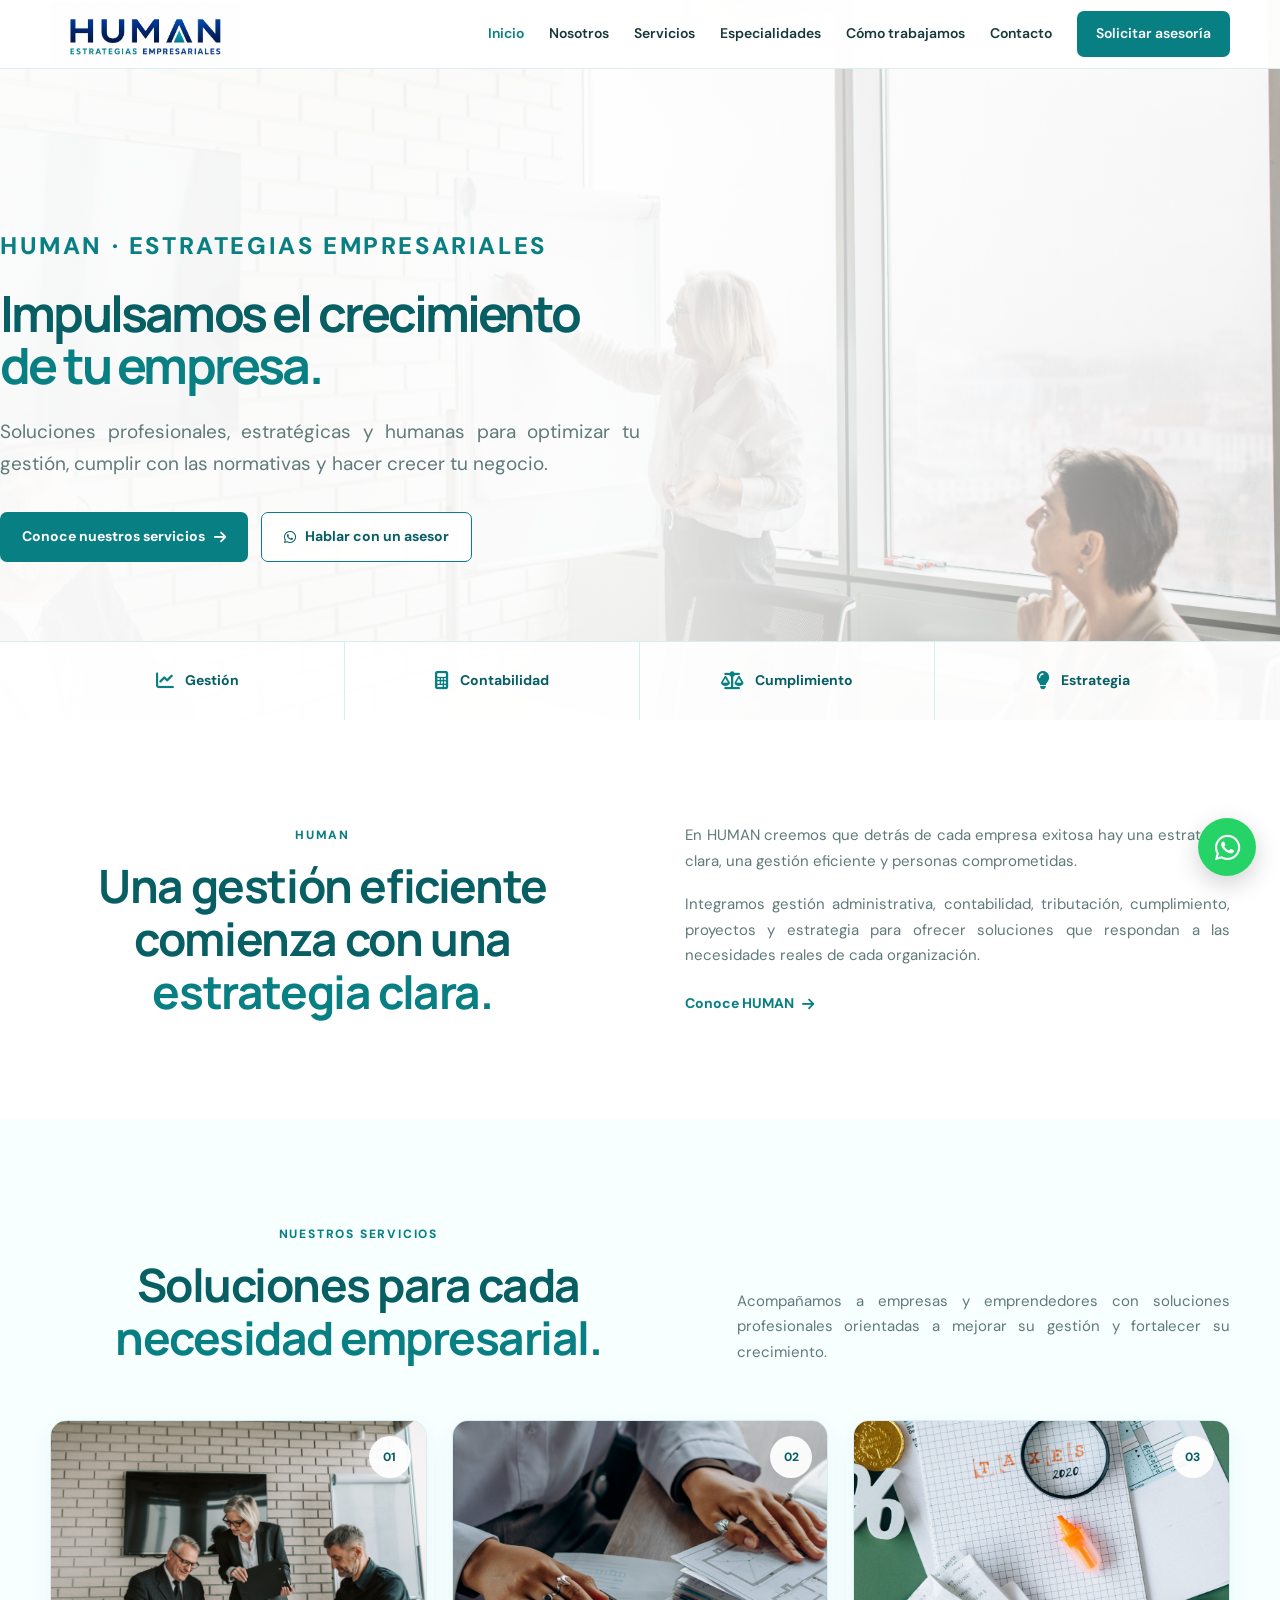
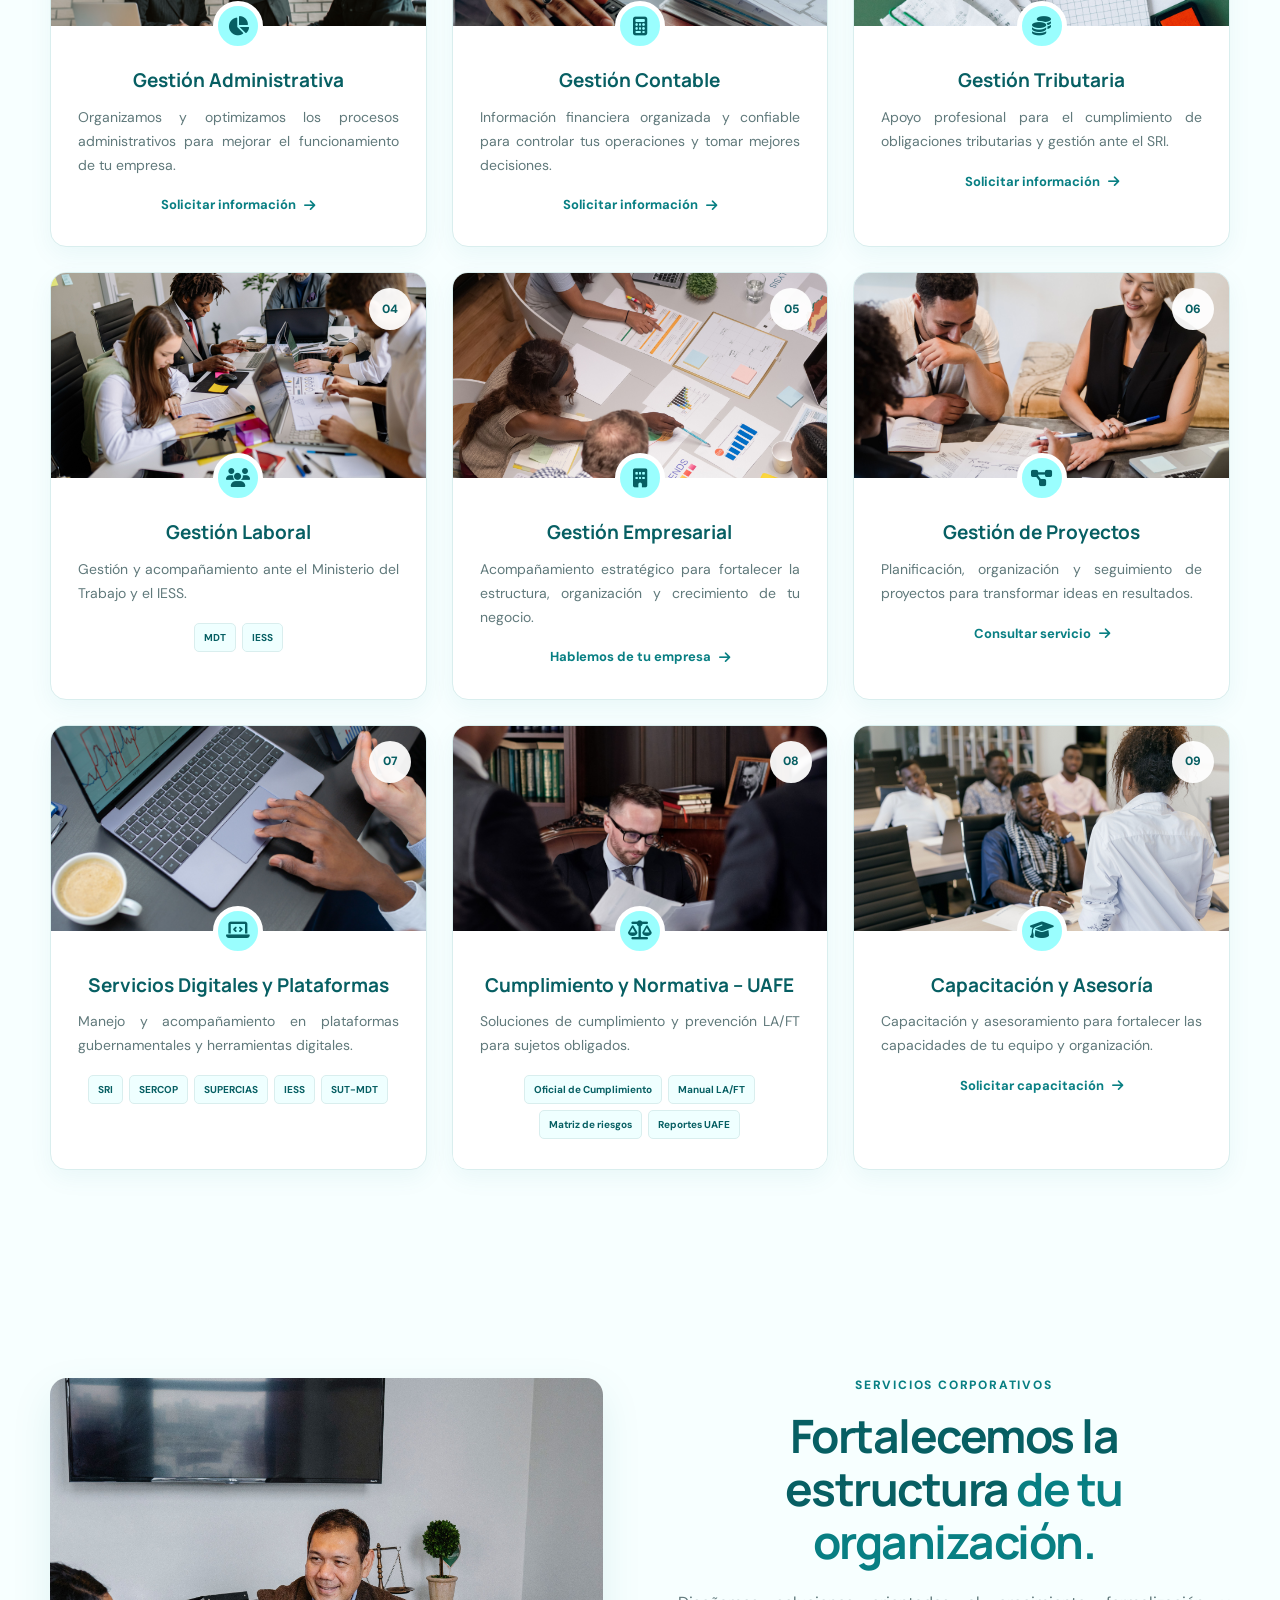
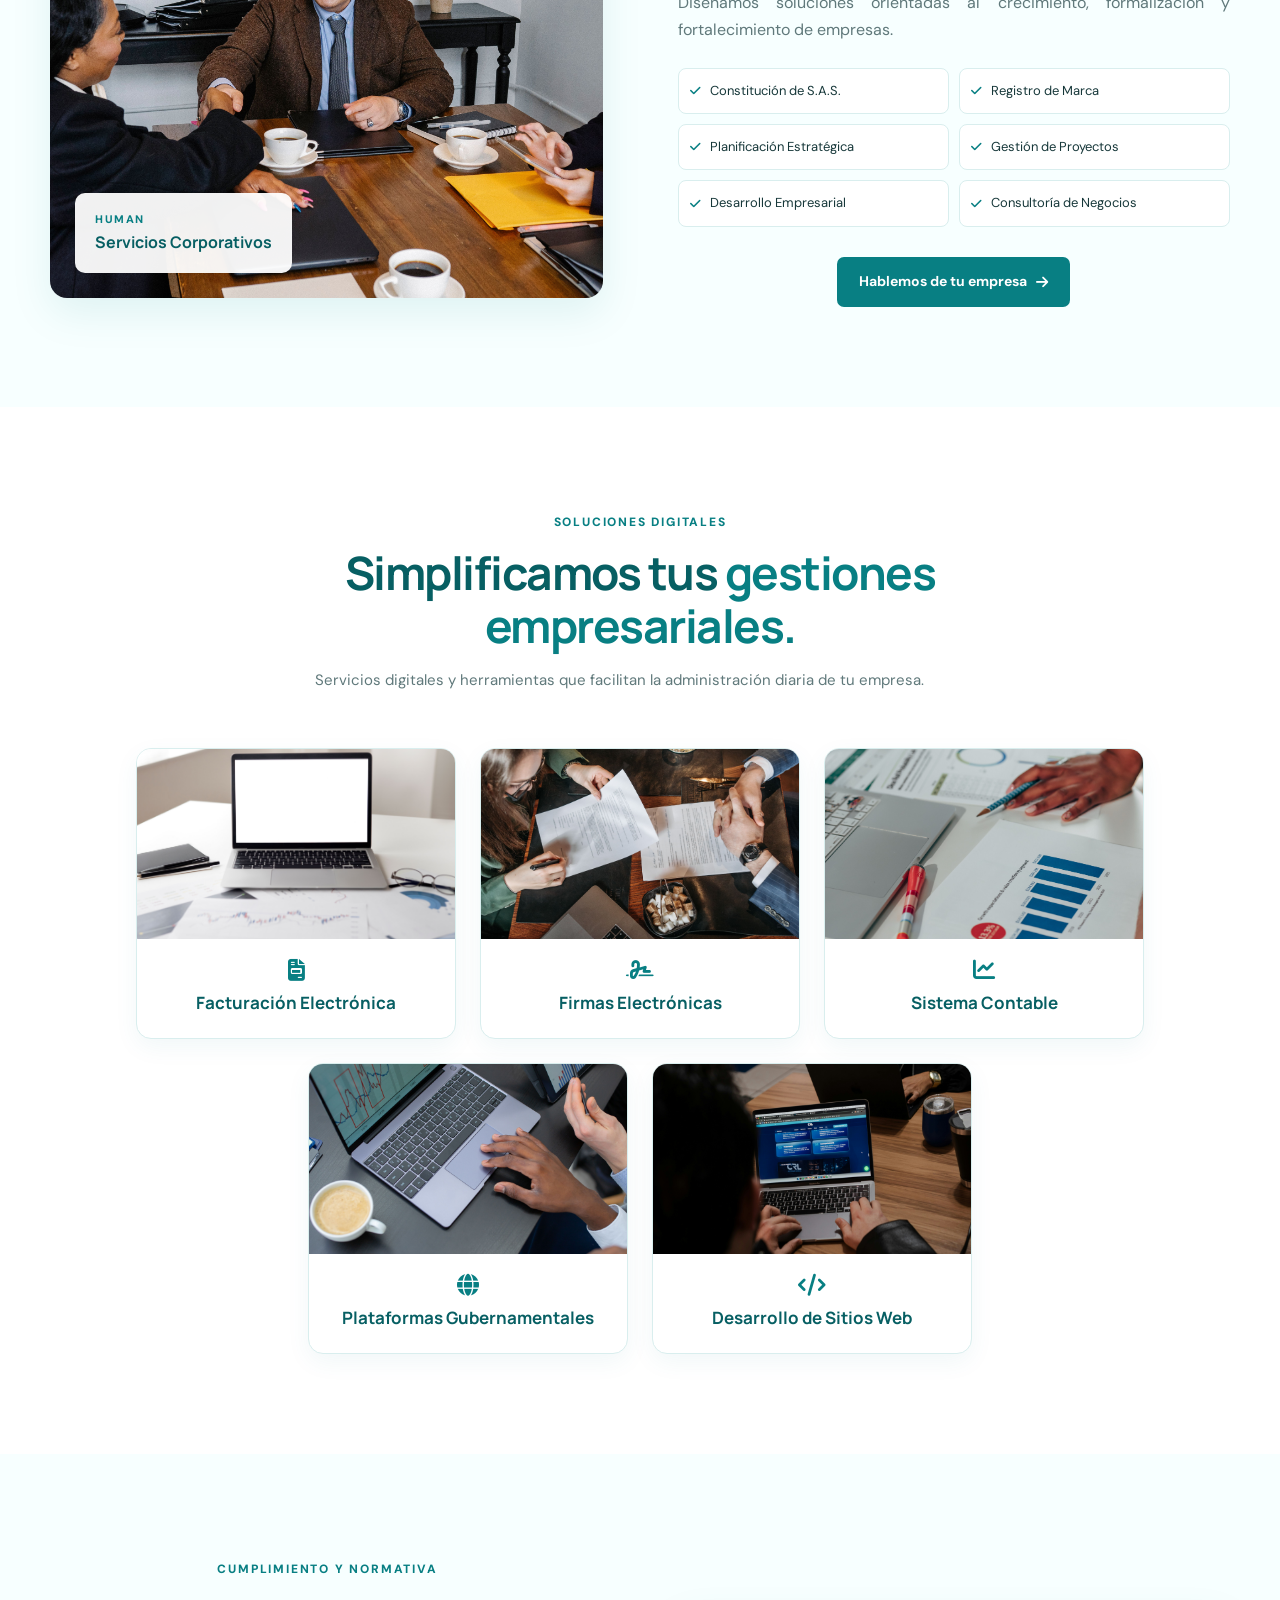
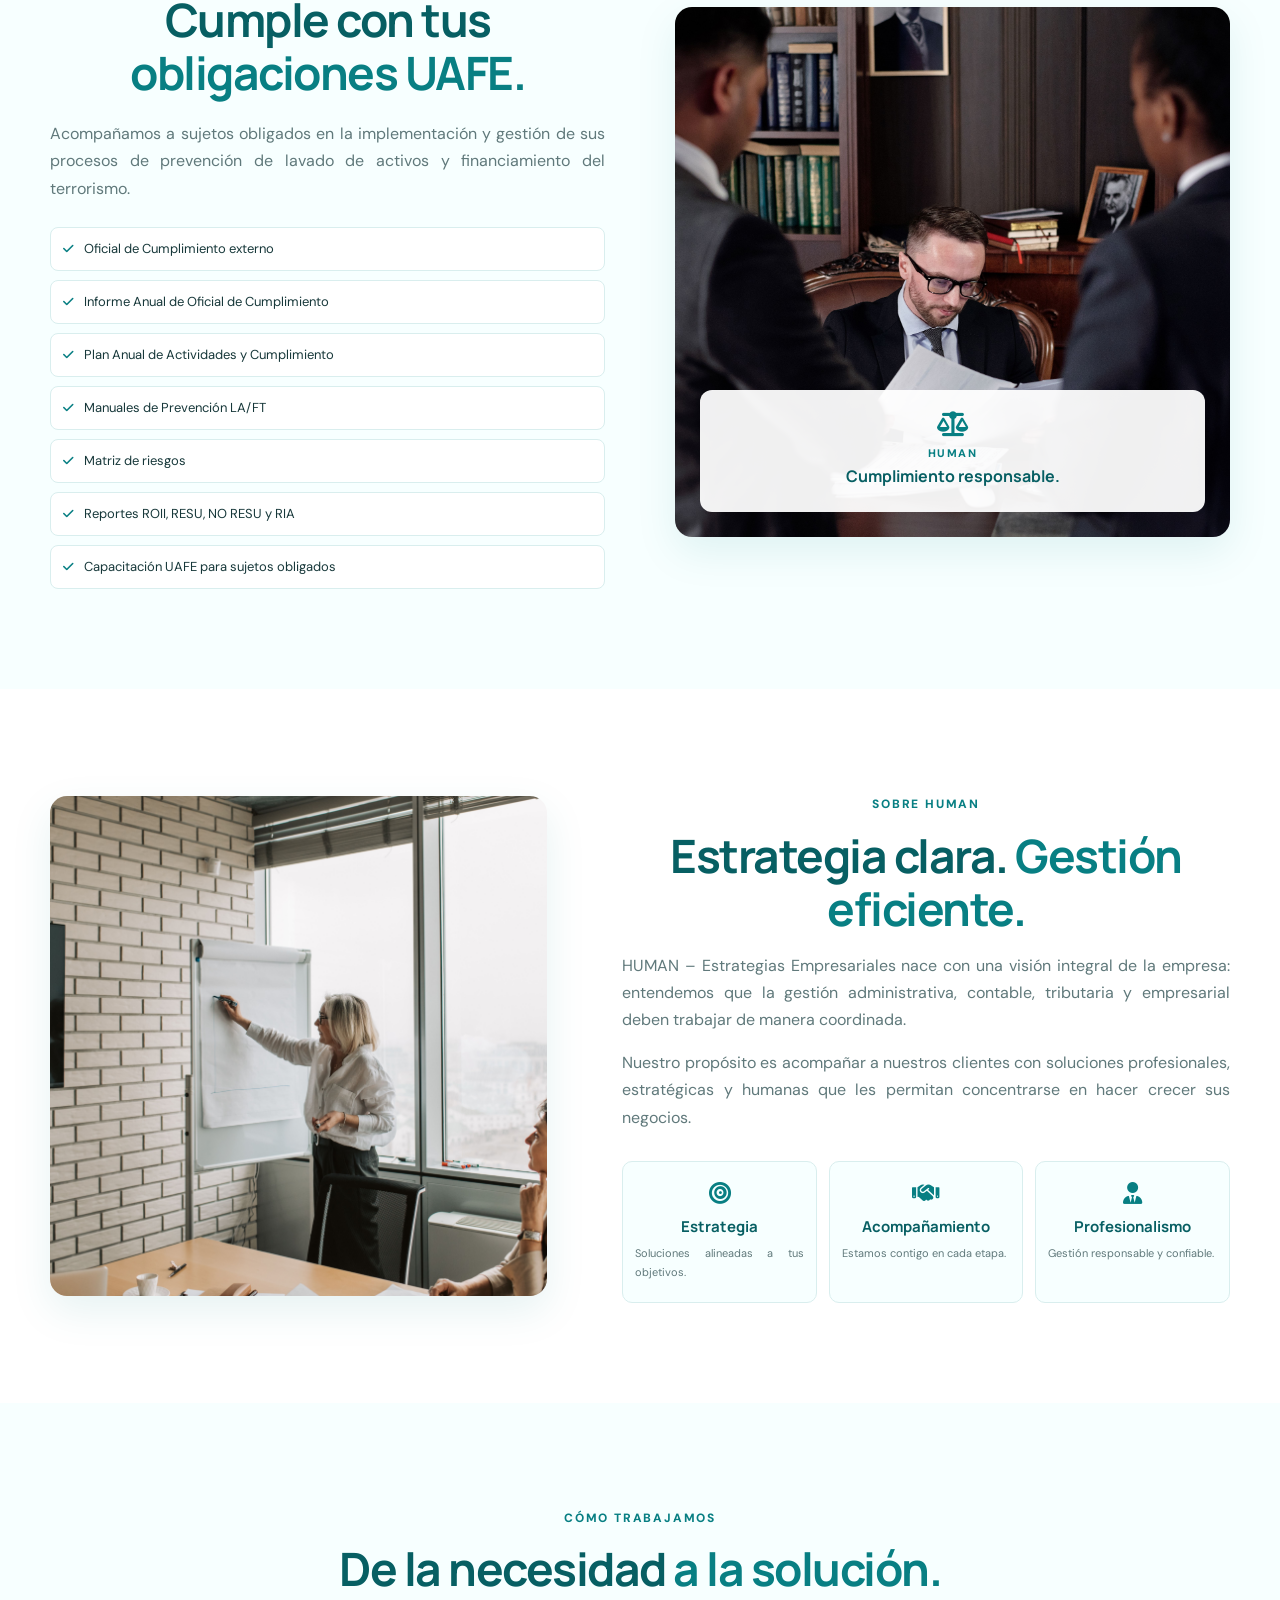
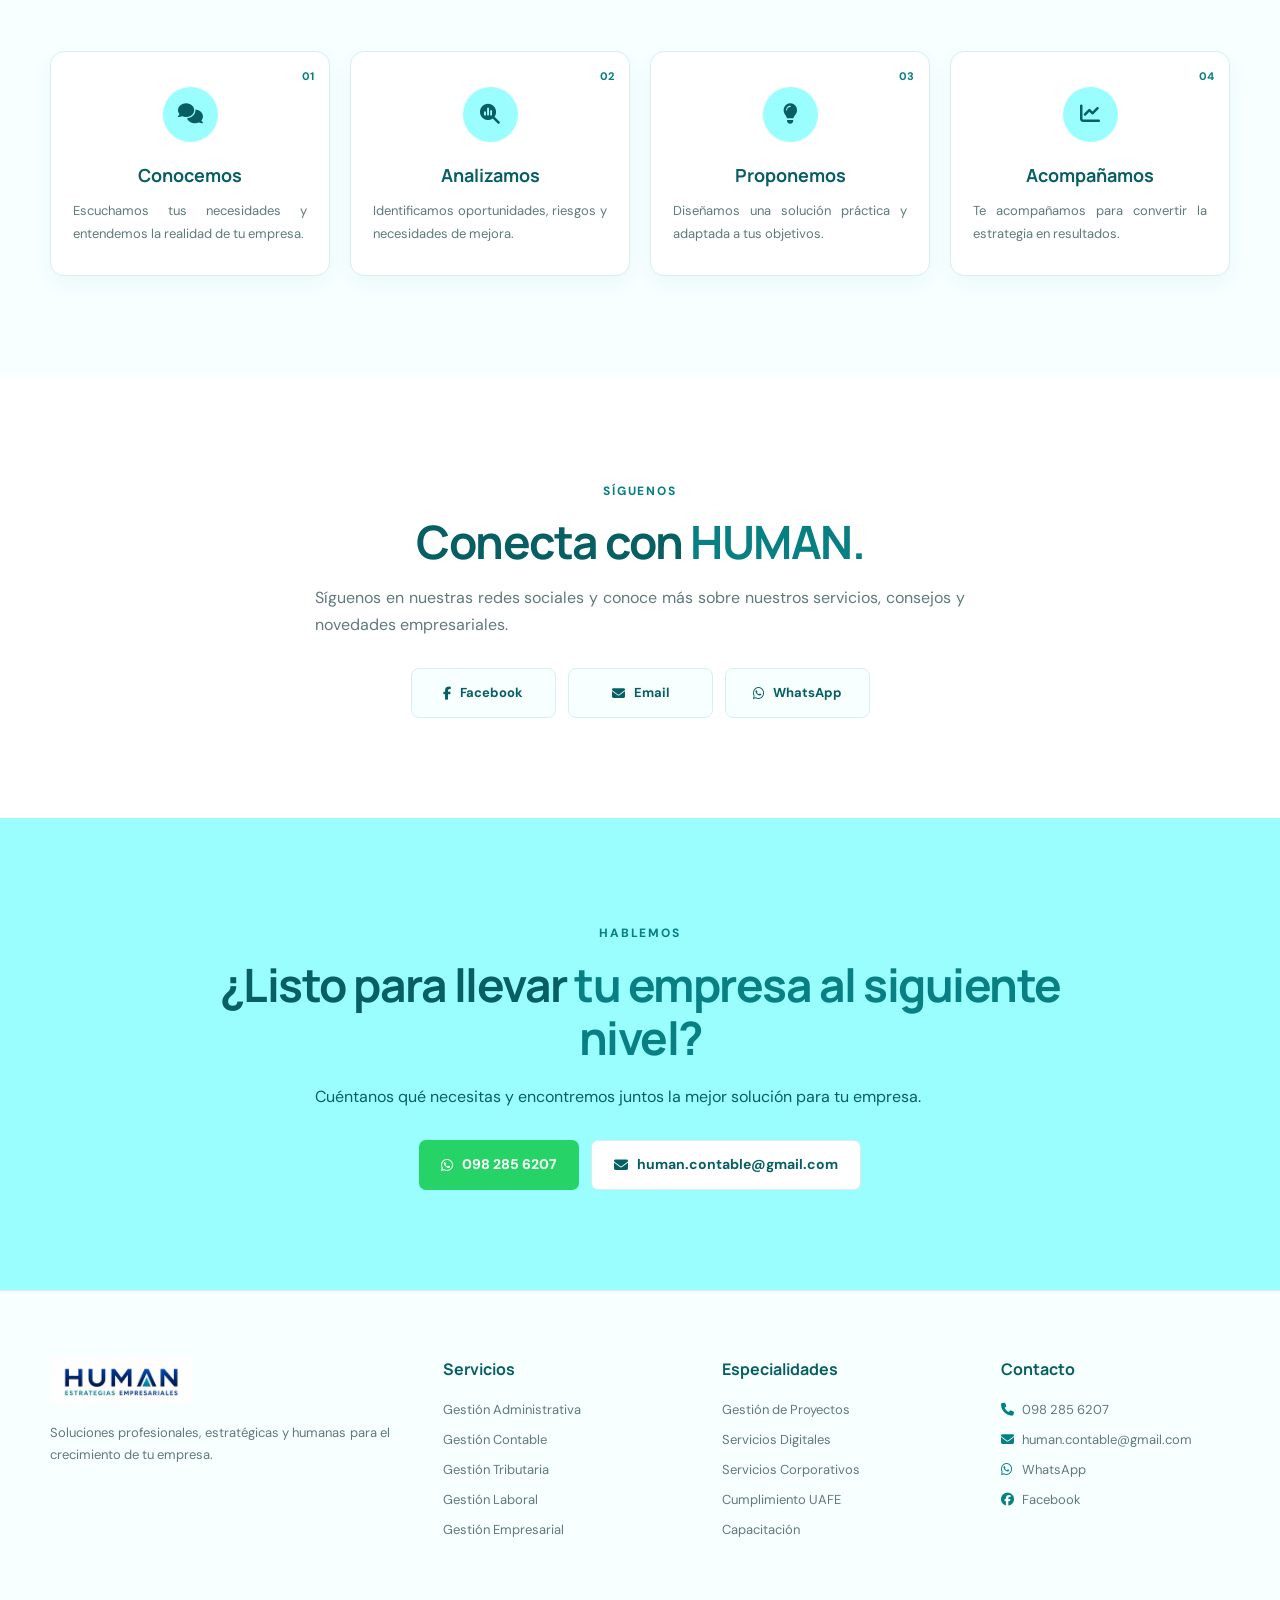
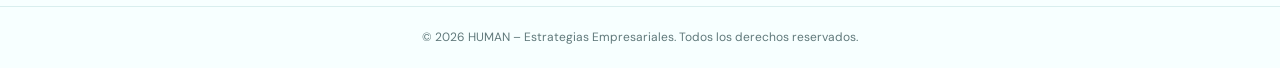
<file: index.html>
<!DOCTYPE html>
<html lang="es">

    
<head>
    <meta charset="UTF-8">

    <meta name="viewport" content="width=device-width, initial-scale=1.0">

    <title>HUMAN | Estrategias Empresariales en Ecuador</title>

    <meta name="description"
        content="HUMAN – Estrategias Empresariales. Soluciones profesionales en gestión administrativa, contable, tributaria, laboral, empresarial, proyectos, servicios digitales, desarrollo web, cumplimiento UAFE y asesoría empresarial en Ecuador.">

    <meta name="keywords"
        content="HUMAN, Estrategias Empresariales, contabilidad Ecuador, asesoría empresarial Ecuador, gestión tributaria, gestión administrativa, gestión laboral, UAFE, proyectos, desarrollo web, páginas web Ecuador, SRI, SERCOP, SUPERCIAS, IESS">

    <meta name="author" content="HUMAN – Estrategias Empresariales">

    <meta name="robots" content="index, follow">

    <meta name="theme-color" content="#9AFEFE">

    <link rel="canonical" href="https://humancontable.github.io/">

    <!-- FAVICON -->

    <link
        rel="icon"
        type="image/png"
        href="images/logo.png">


    <!-- GOOGLE FONTS -->

    <link rel="preconnect" href="https://fonts.googleapis.com">

    <link
        rel="preconnect"
        href="https://fonts.gstatic.com"
        crossorigin>

    <link
        href="https://fonts.googleapis.com/css2?family=DM+Sans:wght@400;500;600;700&family=Manrope:wght@500;600;700;800&display=swap"
        rel="stylesheet">


    <!-- FONT AWESOME -->

    <link
        rel="stylesheet"
        href="https://cdnjs.cloudflare.com/ajax/libs/font-awesome/6.5.2/css/all.min.css">


    <!-- CSS -->

    <link
        rel="stylesheet"
        href="style.css">

</head>


<body>


    <!-- =====================================================
         HEADER
    ====================================================== -->

    <header
        class="header"
        id="header">

        <div class="container nav-container">


            <a
                href="#inicio"
                class="brand">

                <img
                    src="images/logo.png"
                    alt="HUMAN Estrategias Empresariales">

            </a>


            <button
                class="menu-toggle"
                id="menuToggle"
                aria-label="Abrir menú">

                <i class="fa-solid fa-bars"></i>

            </button>


            <nav
                class="nav"
                id="nav">

                <a href="#inicio">
                    Inicio
                </a>

                <a href="#nosotros">
                    Nosotros
                </a>

                <a href="#servicios">
                    Servicios
                </a>

                <a href="#especialidades">
                    Especialidades
                </a>

                <a href="#proceso">
                    Cómo trabajamos
                </a>

                <a href="#contacto">
                    Contacto
                </a>


                <a
                    href="https://wa.me/593982856207"
                    target="_blank"
                    class="nav-cta">

                    Solicitar asesoría

                </a>

            </nav>

        </div>

    </header>



    <!-- =====================================================
         HERO
    ====================================================== -->

    <main>


        <section
            class="hero"
            id="inicio">

            <div class="hero-overlay"></div>


            <div class="container hero-content">

                <div class="hero-copy">


                    <span class="hero-tag">

                        HUMAN · ESTRATEGIAS EMPRESARIALES

                    </span>


                    <h1>

                        Impulsamos el crecimiento
                        <span>de tu empresa.</span>

                    </h1>


                    <p>

                        Soluciones profesionales, estratégicas y humanas
                        para optimizar tu gestión, cumplir con las normativas
                        y hacer crecer tu negocio.

                    </p>


                    <div class="hero-buttons">


                        <a
                            href="#servicios"
                            class="btn btn-primary">

                            Conoce nuestros servicios

                            <i class="fa-solid fa-arrow-right"></i>

                        </a>


                        <a
                            href="https://wa.me/593982856207"
                            target="_blank"
                            class="btn btn-outline">

                            <i class="fa-brands fa-whatsapp"></i>

                            Hablar con un asesor

                        </a>

                    </div>

                </div>

            </div>


            <div class="hero-bottom">

                <div class="container hero-services">


                    <div class="hero-service">

                        <i class="fa-solid fa-chart-line"></i>

                        <span>
                            Gestión
                        </span>

                    </div>


                    <div class="hero-service">

                        <i class="fa-solid fa-calculator"></i>

                        <span>
                            Contabilidad
                        </span>

                    </div>


                    <div class="hero-service">

                        <i class="fa-solid fa-scale-balanced"></i>

                        <span>
                            Cumplimiento
                        </span>

                    </div>


                    <div class="hero-service">

                        <i class="fa-solid fa-lightbulb"></i>

                        <span>
                            Estrategia
                        </span>

                    </div>

                </div>

            </div>

        </section>



        <!-- =====================================================
             INTRO
        ====================================================== -->

        <section class="intro section">


            <div class="container intro-grid">


                <div class="intro-title">


                    <span class="section-label">
                        HUMAN
                    </span>


                    <h2>

                        Una gestión eficiente
                        comienza con una
                        <strong>estrategia clara.</strong>

                    </h2>

                </div>


                <div class="intro-text">


                    <p>

                        En HUMAN creemos que detrás de cada empresa exitosa
                        hay una estrategia clara, una gestión eficiente y
                        personas comprometidas.

                    </p>


                    <p>

                        Integramos gestión administrativa, contabilidad,
                        tributación, cumplimiento, proyectos y estrategia
                        para ofrecer soluciones que respondan a las
                        necesidades reales de cada organización.

                    </p>


                    <a
                        href="#nosotros"
                        class="text-link">

                        Conoce HUMAN

                        <i class="fa-solid fa-arrow-right"></i>

                    </a>

                </div>

            </div>

        </section>



        <!-- =====================================================
             SERVICIOS
        ====================================================== -->

        <section
            class="services section"
            id="servicios">


            <div class="container">


                <div class="section-heading">


                    <div>

                        <span class="section-label">
                            NUESTROS SERVICIOS
                        </span>


                        <h2>

                            Soluciones para cada
                            <strong>necesidad empresarial.</strong>

                        </h2>

                    </div>


                    <p>

                        Acompañamos a empresas y emprendedores con
                        soluciones profesionales orientadas a mejorar
                        su gestión y fortalecer su crecimiento.

                    </p>

                </div>



                <div class="services-grid">


                    <!-- 01 -->

                    <article class="service-card">


                        <div class="service-image">

                            <img
                                src="images/gestion-administrativa.jpg"
                                alt="Gestión Administrativa">

                            <span class="service-number">
                                01
                            </span>

                        </div>


                        <div class="service-body">


                            <span class="service-icon">

                                <i class="fa-solid fa-chart-pie"></i>

                            </span>


                            <h3>
                                Gestión Administrativa
                            </h3>


                            <p>

                                Organizamos y optimizamos los procesos
                                administrativos para mejorar el
                                funcionamiento de tu empresa.

                            </p>


                            <a href="#contacto">

                                Solicitar información

                                <i class="fa-solid fa-arrow-right"></i>

                            </a>

                        </div>

                    </article>



                    <!-- 02 -->

                    <article class="service-card">


                        <div class="service-image">

                            <img
                                src="images/gestion-contable.jpg"
                                alt="Gestión Contable">

                            <span class="service-number">
                                02
                            </span>

                        </div>


                        <div class="service-body">


                            <span class="service-icon">

                                <i class="fa-solid fa-calculator"></i>

                            </span>


                            <h3>
                                Gestión Contable
                            </h3>


                            <p>

                                Información financiera organizada y
                                confiable para controlar tus operaciones
                                y tomar mejores decisiones.

                            </p>


                            <a href="#contacto">

                                Solicitar información

                                <i class="fa-solid fa-arrow-right"></i>

                            </a>

                        </div>

                    </article>



                    <!-- 03 -->

                    <article class="service-card">


                        <div class="service-image">

                            <img
                                src="images/gestion-tributaria.jpg"
                                alt="Gestión Tributaria">

                            <span class="service-number">
                                03
                            </span>

                        </div>


                        <div class="service-body">


                            <span class="service-icon">

                                <i class="fa-solid fa-coins"></i>

                            </span>


                            <h3>
                                Gestión Tributaria
                            </h3>


                            <p>

                                Apoyo profesional para el cumplimiento
                                de obligaciones tributarias y gestión
                                ante el SRI.

                            </p>


                            <a href="#contacto">

                                Solicitar información

                                <i class="fa-solid fa-arrow-right"></i>

                            </a>

                        </div>

                    </article>



                    <!-- 04 -->

                    <article class="service-card">


                        <div class="service-image">

                            <img
                                src="images/gestion-laboral.jpg"
                                alt="Gestión Laboral">

                            <span class="service-number">
                                04
                            </span>

                        </div>


                        <div class="service-body">


                            <span class="service-icon">

                                <i class="fa-solid fa-users"></i>

                            </span>


                            <h3>
                                Gestión Laboral
                            </h3>


                            <p>

                                Gestión y acompañamiento ante el
                                Ministerio del Trabajo y el IESS.

                            </p>


                            <div class="mini-list">

                                <span>
                                    MDT
                                </span>

                                <span>
                                    IESS
                                </span>

                            </div>

                        </div>

                    </article>



                    <!-- 05 -->

                    <article class="service-card">


                        <div class="service-image">

                            <img
                                src="images/gestion-empresarial.jpg"
                                alt="Gestión Empresarial">

                            <span class="service-number">
                                05
                            </span>

                        </div>


                        <div class="service-body">


                            <span class="service-icon">

                                <i class="fa-solid fa-building"></i>

                            </span>


                            <h3>
                                Gestión Empresarial
                            </h3>


                            <p>

                                Acompañamiento estratégico para fortalecer
                                la estructura, organización y crecimiento
                                de tu negocio.

                            </p>


                            <a href="#contacto">

                                Hablemos de tu empresa

                                <i class="fa-solid fa-arrow-right"></i>

                            </a>

                        </div>

                    </article>



                    <!-- 06 -->

                    <article class="service-card">


                        <div class="service-image">

                            <img
                                src="images/gestion-proyectos.jpg"
                                alt="Gestión de Proyectos">

                            <span class="service-number">
                                06
                            </span>

                        </div>


                        <div class="service-body">


                            <span class="service-icon">

                                <i class="fa-solid fa-diagram-project"></i>

                            </span>


                            <h3>
                                Gestión de Proyectos
                            </h3>


                            <p>

                                Planificación, organización y seguimiento
                                de proyectos para transformar ideas
                                en resultados.

                            </p>


                            <a href="#contacto">

                                Consultar servicio

                                <i class="fa-solid fa-arrow-right"></i>

                            </a>

                        </div>

                    </article>



                    <!-- 07 -->

                    <article class="service-card service-dark">


                        <div class="service-image">

                            <img
                                src="images/servicios-digitales.jpg"
                                alt="Servicios Digitales">

                            <span class="service-number">
                                07
                            </span>

                        </div>


                        <div class="service-body">


                            <span class="service-icon">

                                <i class="fa-solid fa-laptop-code"></i>

                            </span>


                            <h3>
                                Servicios Digitales y Plataformas
                            </h3>


                            <p>

                                Manejo y acompañamiento en plataformas
                                gubernamentales y herramientas digitales.

                            </p>


                            <div class="mini-list">

                                <span>
                                    SRI
                                </span>

                                <span>
                                    SERCOP
                                </span>

                                <span>
                                    SUPERCIAS
                                </span>

                                <span>
                                    IESS
                                </span>

                                <span>
                                    SUT-MDT
                                </span>

                            </div>

                        </div>

                    </article>



                    <!-- 08 -->

                    <article class="service-card service-dark">


                        <div class="service-image">

                            <img
                                src="images/cumplimiento-uafe.jpg"
                                alt="Cumplimiento UAFE">

                            <span class="service-number">
                                08
                            </span>

                        </div>


                        <div class="service-body">


                            <span class="service-icon">

                                <i class="fa-solid fa-scale-balanced"></i>

                            </span>


                            <h3>
                                Cumplimiento y Normativa – UAFE
                            </h3>


                            <p>

                                Soluciones de cumplimiento y prevención
                                LA/FT para sujetos obligados.

                            </p>


                            <div class="mini-list">

                                <span>
                                    Oficial de Cumplimiento
                                </span>

                                <span>
                                    Manual LA/FT
                                </span>

                                <span>
                                    Matriz de riesgos
                                </span>

                                <span>
                                    Reportes UAFE
                                </span>

                            </div>

                        </div>

                    </article>



                    <!-- 09 -->

                    <article class="service-card">


                        <div class="service-image">

                            <img
                                src="images/capacitacion-asesoria.jpg"
                                alt="Capacitación y Asesoría">

                            <span class="service-number">
                                09
                            </span>

                        </div>


                        <div class="service-body">


                            <span class="service-icon">

                                <i class="fa-solid fa-graduation-cap"></i>

                            </span>


                            <h3>
                                Capacitación y Asesoría
                            </h3>


                            <p>

                                Capacitación y asesoramiento para fortalecer
                                las capacidades de tu equipo y organización.

                            </p>


                            <a href="#contacto">

                                Solicitar capacitación

                                <i class="fa-solid fa-arrow-right"></i>

                            </a>

                        </div>

                    </article>

                </div>

            </div>

        </section>



        <!-- =====================================================
             SERVICIOS CORPORATIVOS
        ====================================================== -->

        <section
            class="corporate section"
            id="especialidades">


            <div class="container corporate-grid">


                <div class="corporate-image">


                    <img
                        src="images/servicios-corporativos.jpg"
                        alt="Servicios Corporativos HUMAN">


                    <div class="image-label">

                        <span>
                            HUMAN
                        </span>

                        <strong>
                            Servicios Corporativos
                        </strong>

                    </div>

                </div>



                <div class="corporate-content">


                    <span class="section-label">
                        SERVICIOS CORPORATIVOS
                    </span>


                    <h2>

                        Fortalecemos la estructura
                        <strong>de tu organización.</strong>

                    </h2>


                    <p>

                        Diseñamos soluciones orientadas al crecimiento,
                        formalización y fortalecimiento de empresas.

                    </p>


                    <div class="corporate-list">


                        <div>

                            <i class="fa-solid fa-check"></i>

                            <span>
                                Constitución de S.A.S.
                            </span>

                        </div>


                        <div>

                            <i class="fa-solid fa-check"></i>

                            <span>
                                Registro de Marca
                            </span>

                        </div>


                        <div>

                            <i class="fa-solid fa-check"></i>

                            <span>
                                Planificación Estratégica
                            </span>

                        </div>


                        <div>

                            <i class="fa-solid fa-check"></i>

                            <span>
                                Gestión de Proyectos
                            </span>

                        </div>


                        <div>

                            <i class="fa-solid fa-check"></i>

                            <span>
                                Desarrollo Empresarial
                            </span>

                        </div>


                        <div>

                            <i class="fa-solid fa-check"></i>

                            <span>
                                Consultoría de Negocios
                            </span>

                        </div>

                    </div>


                    <a
                        href="#contacto"
                        class="btn btn-dark">

                        Hablemos de tu empresa

                        <i class="fa-solid fa-arrow-right"></i>

                    </a>

                </div>

            </div>

        </section>



        <!-- =====================================================
             SOLUCIONES DIGITALES
        ====================================================== -->

        <section class="digital section">


            <div class="container">


                <div class="section-heading centered">


                    <span class="section-label">
                        SOLUCIONES DIGITALES
                    </span>


                    <h2>

                        Simplificamos tus
                        <strong>gestiones empresariales.</strong>

                    </h2>


                    <p>

                        Servicios digitales y herramientas que facilitan
                        la administración diaria de tu empresa.

                    </p>

                </div>



                <div class="digital-grid">


                    <!-- 01 FACTURACIÓN -->

                    <div class="digital-card">


                        <img
                            src="images/facturacion-electronica.jpg"
                            alt="Facturación Electrónica">


                        <div>

                            <i class="fa-solid fa-file-invoice"></i>


                            <h3>
                                Facturación Electrónica
                            </h3>

                        </div>

                    </div>



                    <!-- 02 FIRMA ELECTRÓNICA -->

                    <div class="digital-card">


                        <img
                            src="images/firma-electronica.jpg"
                            alt="Firma Electrónica">


                        <div>

                            <i class="fa-solid fa-signature"></i>


                            <h3>
                                Firmas Electrónicas
                            </h3>

                        </div>

                    </div>



                    <!-- 03 SISTEMA CONTABLE -->

                    <div class="digital-card">


                        <img
                            src="images/sistema-contable.jpg"
                            alt="Sistema Contable">


                        <div>

                            <i class="fa-solid fa-chart-line"></i>


                            <h3>
                                Sistema Contable
                            </h3>

                        </div>

                    </div>



                    <!-- 04 PLATAFORMAS GUBERNAMENTALES -->

                    <div class="digital-card">


                        <img
                            src="images/servicios-digitales.jpg"
                            alt="Plataformas Gubernamentales">


                        <div>

                            <i class="fa-solid fa-globe"></i>


                            <h3>
                                Plataformas Gubernamentales
                            </h3>

                        </div>

                    </div>



                    <!-- 05 DESARROLLO WEB -->

                    <div class="digital-card">


                        <img
                            src="images/desarrollo-web.jpg"
                            alt="Desarrollo de Sitios Web">


                        <div>

                            <i class="fa-solid fa-code"></i>


                            <h3>
                                Desarrollo de Sitios Web
                            </h3>

                        </div>

                    </div>

                </div>

            </div>

        </section>



        <!-- =====================================================
             UAFE
        ====================================================== -->

        <section class="uafe section">


            <div class="container uafe-grid">


                <div class="uafe-content">


                    <span class="section-label">
                        CUMPLIMIENTO Y NORMATIVA
                    </span>


                    <h2>

                        Cumple con tus
                        <strong>obligaciones UAFE.</strong>

                    </h2>


                    <p>

                        Acompañamos a sujetos obligados en la implementación
                        y gestión de sus procesos de prevención de lavado
                        de activos y financiamiento del terrorismo.

                    </p>


                    <div class="uafe-list">


                        <div>

                            <i class="fa-solid fa-check"></i>

                            Oficial de Cumplimiento externo

                        </div>


                        <div>

                            <i class="fa-solid fa-check"></i>

                            Informe Anual de Oficial de Cumplimiento

                        </div>


                        <div>

                            <i class="fa-solid fa-check"></i>

                            Plan Anual de Actividades y Cumplimiento

                        </div>


                        <div>

                            <i class="fa-solid fa-check"></i>

                            Manuales de Prevención LA/FT

                        </div>


                        <div>

                            <i class="fa-solid fa-check"></i>

                            Matriz de riesgos

                        </div>


                        <div>

                            <i class="fa-solid fa-check"></i>

                            Reportes ROII, RESU, NO RESU y RIA

                        </div>


                        <div>

                            <i class="fa-solid fa-check"></i>

                            Capacitación UAFE para sujetos obligados

                        </div>

                    </div>

                </div>



                <div class="uafe-image">


                    <img
                        src="images/cumplimiento-uafe.jpg"
                        alt="Cumplimiento y Normativa UAFE">


                    <div class="uafe-overlay">


                        <i class="fa-solid fa-scale-balanced"></i>


                        <span>
                            HUMAN
                        </span>


                        <strong>
                            Cumplimiento responsable.
                        </strong>

                    </div>

                </div>

            </div>

        </section>



        <!-- =====================================================
             NOSOTROS
        ====================================================== -->

        <section
            class="about section"
            id="nosotros">


            <div class="container about-grid">


                <div class="about-image">


                    <img
                        src="images/hero-human.jpg"
                        alt="HUMAN Estrategias Empresariales">

                </div>



                <div class="about-content">


                    <span class="section-label">
                        SOBRE HUMAN
                    </span>


                    <h2>

                        Estrategia clara.
                        <strong>Gestión eficiente.</strong>

                    </h2>


                    <p>

                        HUMAN – Estrategias Empresariales nace con una visión
                        integral de la empresa: entendemos que la gestión
                        administrativa, contable, tributaria y empresarial
                        deben trabajar de manera coordinada.

                    </p>


                    <p>

                        Nuestro propósito es acompañar a nuestros clientes
                        con soluciones profesionales, estratégicas y humanas
                        que les permitan concentrarse en hacer crecer sus
                        negocios.

                    </p>


                    <div class="values">


                        <div>


                            <i class="fa-solid fa-bullseye"></i>


                            <h3>
                                Estrategia
                            </h3>


                            <p>
                                Soluciones alineadas a tus objetivos.
                            </p>

                        </div>


                        <div>


                            <i class="fa-solid fa-handshake"></i>


                            <h3>
                                Acompañamiento
                            </h3>


                            <p>
                                Estamos contigo en cada etapa.
                            </p>

                        </div>


                        <div>


                            <i class="fa-solid fa-user-tie"></i>


                            <h3>
                                Profesionalismo
                            </h3>


                            <p>
                                Gestión responsable y confiable.
                            </p>

                        </div>

                    </div>

                </div>

            </div>

        </section>



        <!-- =====================================================
             PROCESO
        ====================================================== -->

        <section
            class="process section"
            id="proceso">


            <div class="container">


                <div class="section-heading centered">


                    <span class="section-label">
                        CÓMO TRABAJAMOS
                    </span>


                    <h2>

                        De la necesidad
                        <strong>a la solución.</strong>

                    </h2>

                </div>



                <div class="process-grid">


                    <div class="process-card">


                        <span class="process-number">
                            01
                        </span>


                        <i class="fa-solid fa-comments"></i>


                        <h3>
                            Conocemos
                        </h3>


                        <p>

                            Escuchamos tus necesidades y entendemos
                            la realidad de tu empresa.

                        </p>

                    </div>



                    <div class="process-card">


                        <span class="process-number">
                            02
                        </span>


                        <i class="fa-solid fa-magnifying-glass-chart"></i>


                        <h3>
                            Analizamos
                        </h3>


                        <p>

                            Identificamos oportunidades, riesgos y
                            necesidades de mejora.

                        </p>

                    </div>



                    <div class="process-card">


                        <span class="process-number">
                            03
                        </span>


                        <i class="fa-solid fa-lightbulb"></i>


                        <h3>
                            Proponemos
                        </h3>


                        <p>

                            Diseñamos una solución práctica y adaptada
                            a tus objetivos.

                        </p>

                    </div>



                    <div class="process-card">


                        <span class="process-number">
                            04
                        </span>


                        <i class="fa-solid fa-chart-line"></i>


                        <h3>
                            Acompañamos
                        </h3>


                        <p>

                            Te acompañamos para convertir la estrategia
                            en resultados.

                        </p>

                    </div>

                </div>

            </div>

        </section>



        <!-- =====================================================
             REDES SOCIALES
        ====================================================== -->

        <section class="social section">


            <div class="container social-content">


                <span class="section-label">
                    SÍGUENOS
                </span>


                <h2>

                    Conecta con
                    <strong>HUMAN.</strong>

                </h2>


                <p>

                    Síguenos en nuestras redes sociales y conoce
                    más sobre nuestros servicios, consejos y
                    novedades empresariales.

                </p>


                <div class="social-links">


                    <a
                        href="https://www.facebook.com/share/14qCTJh1xgJ/?mibextid=wwXIfr"
                        target="_blank"
                        class="social-facebook">

                        <i class="fa-brands fa-facebook-f"></i>

                        <span>
                            Facebook
                        </span>

                    </a>


                    <a
                        href="mailto:human.contable@gmail.com"
                        class="social-email">

                        <i class="fa-solid fa-envelope"></i>

                        <span>
                            Email
                        </span>

                    </a>


                    <a
                        href="https://wa.me/593982856207"
                        target="_blank"
                        class="social-whatsapp">

                        <i class="fa-brands fa-whatsapp"></i>

                        <span>
                            WhatsApp
                        </span>

                    </a>

                </div>

            </div>

        </section>



        <!-- =====================================================
             CTA CONTACTO
        ====================================================== -->

        <section
            class="cta"
            id="contacto">


            <div class="container cta-content">


                <span class="section-label">
                    HABLEMOS
                </span>


                <h2>

                    ¿Listo para llevar
                    <strong>tu empresa al siguiente nivel?</strong>

                </h2>


                <p>

                    Cuéntanos qué necesitas y encontremos juntos
                    la mejor solución para tu empresa.

                </p>


                <div class="cta-buttons">


                    <a
                        href="https://wa.me/593982856207"
                        target="_blank"
                        class="btn btn-whatsapp">

                        <i class="fa-brands fa-whatsapp"></i>

                        098 285 6207

                    </a>


                    <a
                        href="mailto:human.contable@gmail.com"
                        class="btn btn-light">

                        <i class="fa-solid fa-envelope"></i>

                        human.contable@gmail.com

                    </a>

                </div>

            </div>

        </section>

    </main>



    <!-- =====================================================
         FOOTER
    ====================================================== -->

    <footer class="footer">


        <div class="container footer-grid">


            <div class="footer-brand">


                <img
                    src="images/logo.png"
                    alt="HUMAN">


                <p>

                    Soluciones profesionales, estratégicas y humanas
                    para el crecimiento de tu empresa.

                </p>

            </div>



            <div class="footer-column">


                <h3>
                    Servicios
                </h3>


                <a href="#servicios">
                    Gestión Administrativa
                </a>


                <a href="#servicios">
                    Gestión Contable
                </a>


                <a href="#servicios">
                    Gestión Tributaria
                </a>


                <a href="#servicios">
                    Gestión Laboral
                </a>


                <a href="#servicios">
                    Gestión Empresarial
                </a>

            </div>



            <div class="footer-column">


                <h3>
                    Especialidades
                </h3>


                <a href="#servicios">
                    Gestión de Proyectos
                </a>


                <a href="#servicios">
                    Servicios Digitales
                </a>


                <a href="#especialidades">
                    Servicios Corporativos
                </a>


                <a href="#servicios">
                    Cumplimiento UAFE
                </a>


                <a href="#servicios">
                    Capacitación
                </a>

            </div>



            <div class="footer-column">


                <h3>
                    Contacto
                </h3>


                <a href="tel:+593982856207">

                    <i class="fa-solid fa-phone"></i>

                    098 285 6207

                </a>


                <a href="mailto:human.contable@gmail.com">

                    <i class="fa-solid fa-envelope"></i>

                    human.contable@gmail.com

                </a>


                <a
                    href="https://wa.me/593982856207"
                    target="_blank">

                    <i class="fa-brands fa-whatsapp"></i>

                    WhatsApp

                </a>


                <a
                    href="https://www.facebook.com/share/14qCTJh1xgJ/?mibextid=wwXIfr"
                    target="_blank">

                    <i class="fa-brands fa-facebook"></i>

                    Facebook

                </a>

            </div>

        </div>



        <div class="footer-bottom">


            <div class="container">


                <p>

                    © <span id="year"></span>
                    HUMAN – Estrategias Empresariales.
                    Todos los derechos reservados.

                </p>

            </div>

        </div>

    </footer>



    <!-- =====================================================
         WHATSAPP FLOTANTE
    ====================================================== -->

    <a
        href="https://wa.me/593982856207"
        target="_blank"
        class="whatsapp-float"
        aria-label="Contactar a HUMAN por WhatsApp">

        <i class="fa-brands fa-whatsapp"></i>

    </a>



    <!-- JAVASCRIPT -->

    <script src="script.js"></script>

</body>

</html>
</file>
<file: style.css>
/* =========================================================
   HUMAN – ESTRATEGIAS EMPRESARIALES
   STYLE.CSS
========================================================= */

:root {
  --aqua: #9AFEFE;
  --aqua-soft: #EFFFFF;
  --aqua-light: #F7FFFF;
  --teal: #087F83;
  --teal-dark: #075F63;
  --text: #17383A;
  --text-light: #60797B;
  --white: #FFFFFF;
  --border: #D9EEEE;
  --shadow: 0 15px 40px rgba(8, 127, 131, 0.10);
  --container: 1180px;
}

/* =========================================================
   RESET
========================================================= */

* {
  margin: 0;
  padding: 0;
  box-sizing: border-box;
}

html {
  scroll-behavior: smooth;
}

body {
  font-family: "DM Sans", sans-serif;
  color: var(--text);
  background: var(--white);
  line-height: 1.7;
  overflow-x: hidden;
}

img {
  display: block;
  max-width: 100%;
}

a {
  color: inherit;
  text-decoration: none;
}

button {
  font-family: inherit;
}

/* =========================================================
   GENERAL
========================================================= */

.container {
  width: min(calc(100% - 40px), var(--container));
  margin: 0 auto;
}

.section {
  padding: 100px 0;
  background: var(--white);
}

.section-label {
  display: inline-block;
  margin-bottom: 15px;
  color: var(--teal);
  font-size: 12px;
  font-weight: 800;
  letter-spacing: 1.8px;
}

.section-heading {
  display: grid;
  grid-template-columns: 1fr 0.8fr;
  gap: 70px;
  align-items: end;
  margin-bottom: 55px;
}

.section-heading > div {
  text-align: center;
}

.section-heading h2,
.intro h2,
.corporate h2,
.uafe h2,
.about h2,
.process h2,
.social h2,
.cta h2 {
  font-family: "Manrope", sans-serif;
  font-size: clamp(30px, 4vw, 46px);
  line-height: 1.15;
  letter-spacing: -1.5px;
  color: var(--teal-dark);
  text-align: center;
}

.section-heading h2 strong,
.intro h2 strong,
.corporate h2 strong,
.uafe h2 strong,
.about h2 strong,
.process h2 strong,
.social h2 strong,
.cta h2 strong {
  color: var(--teal);
}

.section-heading > p {
  color: var(--text-light);
  text-align: justify;
  font-size: 15px;
}

/* =========================================================
   HEADER
========================================================= */

.header {
  position: fixed;
  top: 0;
  left: 0;
  width: 100%;
  z-index: 1000;
  background: rgba(255, 255, 255, 0.97);
  border-bottom: 1px solid var(--border);
  transition: all 0.3s ease;
}

.header.scrolled {
  box-shadow: 0 8px 25px rgba(8, 127, 131, 0.08);
}

.nav-container {
  min-height: 68px;
  display: flex;
  align-items: center;
  justify-content: space-between;
  gap: 30px;
}

/* =========================================================
   LOGO
========================================================= */

.brand {
  display: flex;
  align-items: center;
  flex-shrink: 0;
}

.brand img {
  width: auto;
  height: 65px;
  max-width: 190px;
  object-fit: contain;
}

/* =========================================================
   NAVIGATION
========================================================= */

.nav {
  display: flex;
  align-items: center;
  gap: 25px;
}

.nav > a {
  font-size: 14px;
  font-weight: 600;
  color: var(--text);
  transition: color 0.25s ease;
}

.nav > a:hover,
.nav > a.active {
  color: var(--teal);
}

/* =========================================================
   CTA NAV
========================================================= */

.nav-cta {
  padding: 11px 19px;
  border-radius: 7px;
  background: var(--teal);
  color: white !important;
  transition: all 0.25s ease;
}

.nav-cta:hover {
  background: var(--teal-dark);
  transform: translateY(-2px);
}

/* =========================================================
   MENU
========================================================= */

.menu-toggle {
  display: none;
  width: 42px;
  height: 42px;
  border: 1px solid var(--border);
  border-radius: 8px;
  background: white;
  color: var(--teal-dark);
  cursor: pointer;
  font-size: 19px;
}

/* =========================================================
   HERO
========================================================= */

.hero {
  position: relative;
  min-height: 720px;
  display: flex;
  align-items: center;
  padding-top: 68px;
  overflow: hidden;
  background: var(--aqua-light);
  background-image: url("images/hero-human.jpg");
  background-size: cover;
  background-position: center;
}

.hero-overlay {
  position: absolute;
  inset: 0;
  background: linear-gradient(
    90deg,
    rgba(255, 255, 255, 0.97) 0%,
    rgba(255, 255, 255, 0.93) 45%,
    rgba(255, 255, 255, 0.70) 75%,
    rgba(255, 255, 255, 0.40) 100%
  );
}

.hero-content {
  position: relative;
  z-index: 2;
  width: 100%;
  padding: 100px 0;
}

.hero-copy {
  max-width: 720px;
}

.hero-tag {
  display: inline-block;
  margin-bottom: 20px;
  color: var(--teal);
  font-size: 24px;
  font-weight: 800;
  letter-spacing: 2.6px;
}

.hero h1 {
  font-family: "Manrope", sans-serif;
  font-size: clamp(28px, 4.1vw, 50px);
  line-height: 1.04;
  letter-spacing: -2.8px;
  color: var(--teal-dark);
  margin-bottom: 25px;
}

.hero h1 span {
  display: block;
  color: var(--teal);
}

.hero-copy > p {
  max-width: 640px;
  font-size: 19px;
  color: var(--text-light);
  text-align: justify;
  margin-bottom: 32px;
}

/* =========================================================
   HERO BUTTONS
========================================================= */

.hero-buttons {
  display: flex;
  flex-wrap: wrap;
  gap: 13px;
}

.btn {
  min-height: 50px;
  display: inline-flex;
  align-items: center;
  justify-content: center;
  gap: 9px;
  padding: 0 22px;
  border-radius: 7px;
  font-size: 14px;
  font-weight: 700;
  transition: all 0.25s ease;
}

.btn-primary {
  background: var(--teal);
  color: white;
}

.btn-primary:hover {
  background: var(--teal-dark);
  transform: translateY(-2px);
}

.btn-outline {
  border: 1px solid var(--teal);
  color: var(--teal-dark);
  background: rgba(255, 255, 255, 0.90);
}

.btn-outline:hover {
  background: var(--aqua);
}

/* =========================================================
   HERO BOTTOM
========================================================= */

.hero-bottom {
  position: absolute;
  bottom: 0;
  left: 0;
  width: 100%;
  z-index: 3;
  background: rgba(255, 255, 255, 0.94);
  border-top: 1px solid var(--border);
}

.hero-services {
  display: grid;
  grid-template-columns: repeat(4, 1fr);
}

.hero-service {
  min-height: 78px;
  display: flex;
  align-items: center;
  justify-content: center;
  gap: 11px;
  border-right: 1px solid var(--border);
  color: var(--teal-dark);
  font-size: 14px;
  font-weight: 700;
}

.hero-service:last-child {
  border-right: none;
}

.hero-service i {
  color: var(--teal);
  font-size: 18px;
}

/* =========================================================
   INTRO
========================================================= */

.intro {
  background: var(--white);
  padding: 100px 0;
}

.intro-grid {
  display: grid;
  grid-template-columns: 1fr 1fr;
  gap: 90px;
  align-items: center;
}

.intro-title {
  text-align: center;
}

.intro-title h2 {
  font-family: "Manrope", sans-serif;
  font-size: clamp(31px, 4vw, 46px);
  line-height: 1.15;
  color: var(--teal-dark);
  letter-spacing: -1.4px;
  text-align: center;
}

.intro-title h2 strong {
  color: var(--teal);
}

.intro-text p {
  color: var(--text-light);
  text-align: justify;
  margin-bottom: 18px;
  font-size: 15px;
}

.text-link {
  display: inline-flex;
  align-items: center;
  gap: 8px;
  margin-top: 5px;
  color: var(--teal);
  font-size: 14px;
  font-weight: 700;
  transition: gap 0.25s ease;
}

.text-link:hover {
  gap: 13px;
}

/* =========================================================
   SERVICES
========================================================= */

.services {
  background: var(--aqua-light);
}

.services-grid {
  display: grid;
  grid-template-columns: repeat(3, 1fr);
  gap: 25px;
}

.service-card {
  overflow: hidden;
  background: white;
  border: 1px solid var(--border);
  border-radius: 16px;
  box-shadow: 0 8px 25px rgba(8, 127, 131, 0.06);
  transition: transform 0.3s ease, box-shadow 0.3s ease;
}

.service-card:hover {
  transform: translateY(-6px);
  box-shadow: var(--shadow);
}

.service-image {
  position: relative;
  height: 205px;
  overflow: hidden;
}

.service-image img {
  width: 100%;
  height: 100%;
  object-fit: cover;
  transition: transform 0.4s ease;
}

.service-card:hover .service-image img {
  transform: scale(1.05);
}

.service-number {
  position: absolute;
  right: 15px;
  top: 15px;
  width: 42px;
  height: 42px;
  display: grid;
  place-items: center;
  border-radius: 50%;
  background: rgba(255, 255, 255, 0.94);
  color: var(--teal-dark);
  font-size: 12px;
  font-weight: 800;
}

.service-body {
  padding: 30px 27px;
}

.service-icon {
  width: 50px;
  height: 50px;
  display: grid;
  place-items: center;
  margin: -55px auto 17px;
  position: relative;
  border: 5px solid white;
  border-radius: 50%;
  background: var(--aqua);
  color: var(--teal-dark);
  font-size: 19px;
}

.service-body h3 {
  font-family: "Manrope", sans-serif;
  font-size: 19px;
  line-height: 1.3;
  color: var(--teal-dark);
  text-align: center;
  margin-bottom: 13px;
}

.service-body p {
  font-size: 14px;
  color: var(--text-light);
  text-align: justify;
  margin-bottom: 17px;
}

.service-body > a {
  display: flex;
  justify-content: center;
  align-items: center;
  gap: 8px;
  color: var(--teal);
  font-size: 13px;
  font-weight: 700;
  transition: gap 0.25s ease;
}

.service-body > a:hover {
  gap: 13px;
}

.mini-list {
  display: flex;
  flex-wrap: wrap;
  justify-content: center;
  gap: 6px;
  margin-top: 15px;
}

.mini-list span {
  padding: 5px 9px;
  border-radius: 5px;
  background: var(--aqua-soft);
  border: 1px solid var(--border);
  color: var(--teal-dark);
  font-size: 10px;
  font-weight: 700;
}

/* QUITAMOS CUALQUIER ESTILO OSCURO */

.service-dark {
  background: white;
}

.service-dark .service-body {
  background: white;
}

/* =========================================================
   CORPORATE
========================================================= */

.corporate {
  background: var(--aqua-light);
}

.corporate-grid {
  display: grid;
  grid-template-columns: 1fr 1fr;
  gap: 75px;
  align-items: center;
}

.corporate-image {
  position: relative;
  overflow: hidden;
  border-radius: 17px;
  box-shadow: var(--shadow);
}

.corporate-image img {
  width: 100%;
  height: 520px;
  object-fit: cover;
}

.image-label {
  position: absolute;
  left: 25px;
  bottom: 25px;
  padding: 17px 20px;
  display: flex;
  flex-direction: column;
  background: rgba(255, 255, 255, 0.94);
  border-radius: 10px;
}

.image-label span {
  color: var(--teal);
  font-size: 11px;
  font-weight: 800;
  letter-spacing: 1.5px;
}

.image-label strong {
  color: var(--teal-dark);
  font-family: "Manrope", sans-serif;
  font-size: 16px;
}

.corporate-content {
  text-align: center;
}

.corporate-content > p {
  margin: 20px auto;
  max-width: 580px;
  color: var(--text-light);
  text-align: justify;
}

.corporate-list {
  display: grid;
  grid-template-columns: repeat(2, 1fr);
  gap: 10px;
  margin: 25px 0 30px;
  text-align: left;
}

.corporate-list > div {
  display: flex;
  align-items: center;
  gap: 9px;
  padding: 11px;
  border-radius: 8px;
  background: white;
  border: 1px solid var(--border);
  font-size: 13px;
}

.corporate-list i {
  color: var(--teal);
  font-size: 12px;
}

.btn-dark {
  background: var(--teal);
  color: white;
}

.btn-dark:hover {
  background: var(--teal-dark);
  transform: translateY(-2px);
}

/* =========================================================
   DIGITAL
========================================================= */

.digital {
  background: white;
}

.section-heading.centered {
  display: block;
  max-width: 800px;
  margin-left: auto;
  margin-right: auto;
  text-align: center;
}

.section-heading.centered > div {
  text-align: center;
}

.section-heading.centered > p {
  max-width: 650px;
  margin: 15px auto 0;
  text-align: justify;
}

.digital-grid {
  display: flex;
  flex-wrap: wrap;
  justify-content: center;
  gap: 24px;
}

.digital-card {
  position: relative;
  flex: 0 1 calc(33.333% - 16px);
  min-width: 220px;
  max-width: 320px;
  display: flex;
  flex-direction: column;
  overflow: hidden;
  border-radius: 15px;
  background: white;
  border: 1px solid var(--border);
  box-shadow: 0 8px 25px rgba(8, 127, 131, 0.06);
  transition: transform 0.3s ease, box-shadow 0.3s ease;
}

.digital-card:hover {
  transform: translateY(-6px);
  box-shadow: var(--shadow);
}

.digital-card img {
  width: 100%;
  height: 190px;
  object-fit: cover;
  display: block;
  transition: transform 0.4s ease;
}

.digital-card:hover img {
  transform: scale(1.05);
}

.digital-card > div {
  padding: 20px 15px;
  text-align: center;
}

.digital-card i {
  display: block;
  margin-bottom: 8px;
  color: var(--teal);
  font-size: 22px;
}

.digital-card h3 {
  font-family: "Manrope", sans-serif;
  color: var(--teal-dark);
  font-size: 17px;
  text-align: center;
}

/* =========================================================
   UAFE
========================================================= */

.uafe {
  background: var(--aqua-light);
}

.uafe-grid {
  display: grid;
  grid-template-columns: 1fr 1fr;
  gap: 70px;
  align-items: center;
}

.uafe-content {
  text-align: center;
}

.uafe-content > p {
  margin: 20px auto;
  color: var(--text-light);
  text-align: justify;
}

.uafe-list {
  margin-top: 25px;
  display: flex;
  flex-direction: column;
  gap: 9px;
  text-align: left;
}

.uafe-list > div {
  display: flex;
  align-items: center;
  gap: 10px;
  padding: 10px 12px;
  border-radius: 8px;
  background: white;
  border: 1px solid var(--border);
  color: var(--text);
  font-size: 13px;
}

.uafe-list i {
  color: var(--teal);
  font-size: 12px;
}

.uafe-image {
  position: relative;
  overflow: hidden;
  border-radius: 17px;
  box-shadow: var(--shadow);
}

.uafe-image img {
  width: 100%;
  height: 530px;
  object-fit: cover;
}

.uafe-overlay {
  position: absolute;
  left: 25px;
  right: 25px;
  bottom: 25px;
  padding: 22px;
  display: flex;
  flex-direction: column;
  align-items: center;
  text-align: center;
  background: rgba(255, 255, 255, 0.94);
  border-radius: 12px;
}

.uafe-overlay i {
  color: var(--teal);
  font-size: 25px;
  margin-bottom: 7px;
}

.uafe-overlay span {
  color: var(--teal);
  font-size: 11px;
  font-weight: 800;
  letter-spacing: 1.5px;
}

.uafe-overlay strong {
  font-family: "Manrope", sans-serif;
  color: var(--teal-dark);
}

/* =========================================================
   ABOUT
========================================================= */

.about {
  background: white;
}

.about-grid {
  display: grid;
  grid-template-columns: 0.9fr 1.1fr;
  gap: 75px;
  align-items: center;
}

.about-image {
  overflow: hidden;
  border-radius: 17px;
  box-shadow: var(--shadow);
}

.about-image img {
  width: 100%;
  height: 500px;
  object-fit: cover;
}

.about-content {
  text-align: center;
}

.about-content > p {
  margin-top: 16px;
  color: var(--text-light);
  text-align: justify;
}

.values {
  display: grid;
  grid-template-columns: repeat(3, 1fr);
  gap: 12px;
  margin-top: 30px;
}

.values > div {
  padding: 20px 12px;
  border: 1px solid var(--border);
  border-radius: 10px;
  background: var(--aqua-light);
  text-align: center;
}

.values i {
  display: block;
  color: var(--teal);
  font-size: 22px;
  margin-bottom: 10px;
}

.values h3 {
  font-family: "Manrope", sans-serif;
  font-size: 15px;
  color: var(--teal-dark);
  margin-bottom: 5px;
}

.values p {
  font-size: 11px;
  color: var(--text-light);
  text-align: justify;
}

/* =========================================================
   PROCESS
========================================================= */

.process {
  background: var(--aqua-light);
}

.process-grid {
  display: grid;
  grid-template-columns: repeat(4, 1fr);
  gap: 20px;
}

.process-card {
  position: relative;
  padding: 30px 22px;
  background: white;
  border: 1px solid var(--border);
  border-radius: 14px;
  text-align: center;
  box-shadow: 0 7px 20px rgba(8, 127, 131, 0.05);
}

.process-number {
  position: absolute;
  top: 15px;
  right: 15px;
  color: var(--teal);
  font-size: 11px;
  font-weight: 800;
}

.process-card > i {
  width: 55px;
  height: 55px;
  display: grid;
  place-items: center;
  margin: 5px auto 18px;
  border-radius: 50%;
  background: var(--aqua);
  color: var(--teal-dark);
  font-size: 20px;
}

.process-card h3 {
  font-family: "Manrope", sans-serif;
  font-size: 18px;
  color: var(--teal-dark);
  margin-bottom: 10px;
}

.process-card p {
  color: var(--text-light);
  font-size: 13px;
  text-align: justify;
}

/* =========================================================
   SOCIAL
========================================================= */

.social {
  background: white;
  text-align: center;
}

.social-content {
  max-width: 780px;
  margin: auto;
}

.social-content > p {
  max-width: 650px;
  margin: 15px auto 30px;
  color: var(--text-light);
  text-align: justify;
}

.social-links {
  display: flex;
  justify-content: center;
  flex-wrap: wrap;
  gap: 12px;
}

.social-links a {
  min-width: 145px;
  display: flex;
  align-items: center;
  justify-content: center;
  gap: 9px;
  padding: 13px 18px;
  border-radius: 8px;
  border: 1px solid var(--border);
  background: var(--aqua-light);
  color: var(--teal-dark);
  font-size: 13px;
  font-weight: 700;
  transition: all 0.25s ease;
}

.social-links a:hover {
  background: var(--aqua);
  transform: translateY(-2px);
}

/* =========================================================
   CTA
========================================================= */

.cta {
  background: var(--aqua);
  padding: 100px 0;
  text-align: center;
}

.cta-content {
  max-width: 850px;
  margin: auto;
}

.cta h2 {
  color: var(--teal-dark);
  margin-bottom: 18px;
}

.cta-content > p {
  max-width: 650px;
  margin: auto auto 30px;
  color: var(--teal-dark);
  text-align: justify;
}

.cta-buttons {
  display: flex;
  justify-content: center;
  flex-wrap: wrap;
  gap: 12px;
}

.btn-whatsapp {
  background: #25D366;
  color: white;
}

.btn-whatsapp:hover {
  background: #1ebe5d;
  transform: translateY(-2px);
}

.btn-light {
  background: white;
  color: var(--teal-dark);
  border: 1px solid rgba(8, 127, 131, 0.15);
}

.btn-light:hover {
  background: var(--aqua-light);
  transform: translateY(-2px);
}

/* =========================================================
   FOOTER
========================================================= */

.footer {
  background: var(--aqua-light);
  border-top: 1px solid var(--border);
}

.footer-grid {
  display: grid;
  grid-template-columns: 1.5fr 1fr 1fr 1fr;
  gap: 50px;
  padding: 65px 0;
}

.footer-brand img {
  width: auto;
  height: 48px;
  margin-bottom: 18px;
}

.footer-brand p {
  max-width: 340px;
  color: var(--text-light);
  font-size: 13px;
  text-align: justify;
}

.footer-column {
  display: flex;
  flex-direction: column;
  gap: 8px;
}

.footer-column h3 {
  font-family: "Manrope", sans-serif;
  font-size: 16px;
  color: var(--teal-dark);
  margin-bottom: 8px;
}

.footer-column a {
  color: var(--text-light);
  font-size: 13px;
  transition: color 0.2s ease;
}

.footer-column a:hover {
  color: var(--teal);
}

.footer-column i {
  width: 18px;
  color: var(--teal);
}

.footer-bottom {
  border-top: 1px solid var(--border);
  padding: 20px 0;
}

.footer-bottom p {
  color: var(--text-light);
  font-size: 12px;
  text-align: center;
}

/* =========================================================
   WHATSAPP FLOAT
========================================================= */

.whatsapp-float {
  position: fixed;
  right: 24px;
  bottom: 24px;
  width: 58px;
  height: 58px;
  z-index: 999;
  display: grid;
  place-items: center;
  border-radius: 50%;
  background: #25D366;
  color: white;
  font-size: 29px;
  box-shadow: 0 8px 25px rgba(0, 0, 0, 0.18);
  transition: transform 0.25s ease;
}

.whatsapp-float:hover {
  transform: scale(1.08);
}

/* =========================================================
   RESPONSIVE
========================================================= */

@media (max-width: 1100px) {

  .nav {
    gap: 16px;
  }

  .nav > a {
    font-size: 13px;
  }

  .services-grid {
    grid-template-columns: repeat(2, 1fr);
  }

  .digital-card {
    flex: 0 1 calc(50% - 12px);
  }
}

/* =========================================================
   TABLET / MENU
========================================================= */

@media (max-width: 900px) {

  .menu-toggle {
    display: block;
  }

  .nav {
    position: absolute;
    top: 68px;
    left: 20px;
    right: 20px;
    display: none;
    flex-direction: column;
    align-items: stretch;
    gap: 0;
    padding: 10px;
    background: white;
    border: 1px solid var(--border);
    border-radius: 12px;
    box-shadow: var(--shadow);
  }

  .nav.active {
    display: flex;
  }

  .nav > a {
    padding: 12px 15px;
    border-radius: 7px;
  }

  .nav > a:hover {
    background: var(--aqua-light);
  }

  .nav-cta {
    text-align: center;
    margin-top: 5px;
  }

  .section-heading {
    grid-template-columns: 1fr;
    gap: 15px;
    text-align: center;
  }

  .intro-grid,
  .corporate-grid,
  .uafe-grid,
  .about-grid {
    grid-template-columns: 1fr;
    gap: 50px;
  }

  .process-grid {
    grid-template-columns: repeat(2, 1fr);
  }

  .footer-grid {
    grid-template-columns: repeat(2, 1fr);
  }

  .footer-brand {
    grid-column: 1 / -1;
  }
}

/* =========================================================
   MOBILE
========================================================= */

@media (max-width: 600px) {

  .container {
    width: min(calc(100% - 30px), var(--container));
  }

  .section {
    padding: 75px 0;
  }

  /* HEADER MOBILE */

  .nav-container {
    min-height: 64px;
  }

  .brand img {
    height: 55px;
    max-width: 160px;
  }

  .nav {
    top: 64px;
  }

  /* HERO MOBILE */

  .hero {
    min-height: 690px;
    padding-top: 64px;
    background-position: center;
  }

  .hero-overlay {
    background: rgba(255, 255, 255, 0.90);
  }

  .hero-content {
    padding: 70px 0 145px;
    text-align: center;
  }

  .hero-copy {
    margin: auto;
  }

  .hero h1 {
    font-size: 43px;
    letter-spacing: -1.8px;
  }

  .hero-copy > p {
    font-size: 17px;
    text-align: justify;
  }

  .hero-buttons {
    justify-content: center;
  }

  .hero-bottom {
    position: absolute;
  }

  .hero-services {
    grid-template-columns: repeat(2, 1fr);
  }

  .hero-service {
    min-height: 58px;
    font-size: 12px;
    border-bottom: 1px solid var(--border);
  }

  .hero-service:nth-child(2) {
    border-right: none;
  }

  .hero-service:nth-child(3),
  .hero-service:nth-child(4) {
    border-bottom: none;
  }

  /* SERVICES */

  .services-grid {
    grid-template-columns: 1fr;
  }

  .digital-card {
    flex: 0 1 100%;
    max-width: 400px;
  }

  /* CORPORATE */

  .corporate-list {
    grid-template-columns: 1fr;
  }

  /* VALUES */

  .values {
    grid-template-columns: 1fr;
  }

  /* PROCESS */

  .process-grid {
    grid-template-columns: 1fr;
  }

  /* IMAGES */

  .corporate-image img,
  .uafe-image img,
  .about-image img {
    height: 380px;
  }

  /* FOOTER */

  .footer-grid {
    grid-template-columns: 1fr;
  }

  .footer-brand {
    grid-column: auto;
  }

  /* WHATSAPP */

  .whatsapp-float {
    width: 54px;
    height: 54px;
    right: 18px;
    bottom: 18px;
    font-size: 27px;
  }
}

/* =========================================================
   REDUCED MOTION
========================================================= */

@media (prefers-reduced-motion: reduce) {

  html {
    scroll-behavior: auto;
  }

  *,
  *::before,
  *::after {
    animation: none !important;
    transition: none !important;
  }
}
</file>
